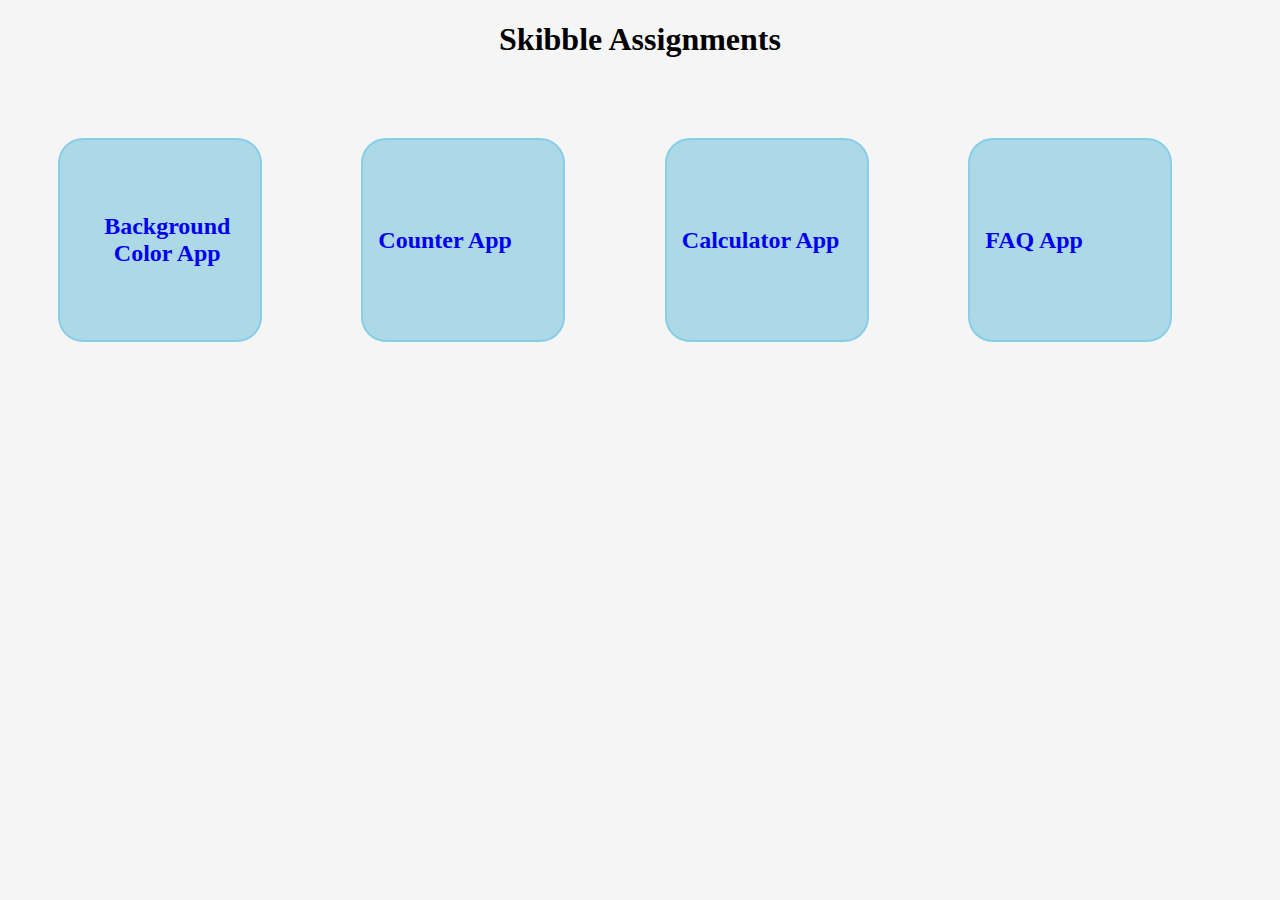
<file: index.html>
<!DOCTYPE html>
<html>

<head>
    <meta charset="utf-8">
    <meta http-equiv="X-UA-Compatible" content="IE=edge">
    <title>
        Skibble Assignments
    </title>
    <meta name="description" content="">
    <meta name="viewport" content="width=device-width, initial-scale=1">
    <link rel="stylesheet" href="index.css">
</head>

<body>
    <h1>Skibble Assignments</h1>
    <div class="main">
        <div class="one"><a href="./Exercise_01/index.html">
                <h2>Background Color App</h2>
        </div>
        </a>
        <div class="one"><a href="./Exercise_02/index.html">
                <h2>Counter App</h2>
        </div>
        </a>
        <div class="one"><a href="./Exercise_03/index.html">
                <h2>Calculator App</h2>
        </div>
        </a>
        <div class="one"><a href="./Exercise_04/index.html">
                <h2>FAQ App</h2>
        </div>
        </a>

        </a>
    </div>
</body>

</html>
</file>
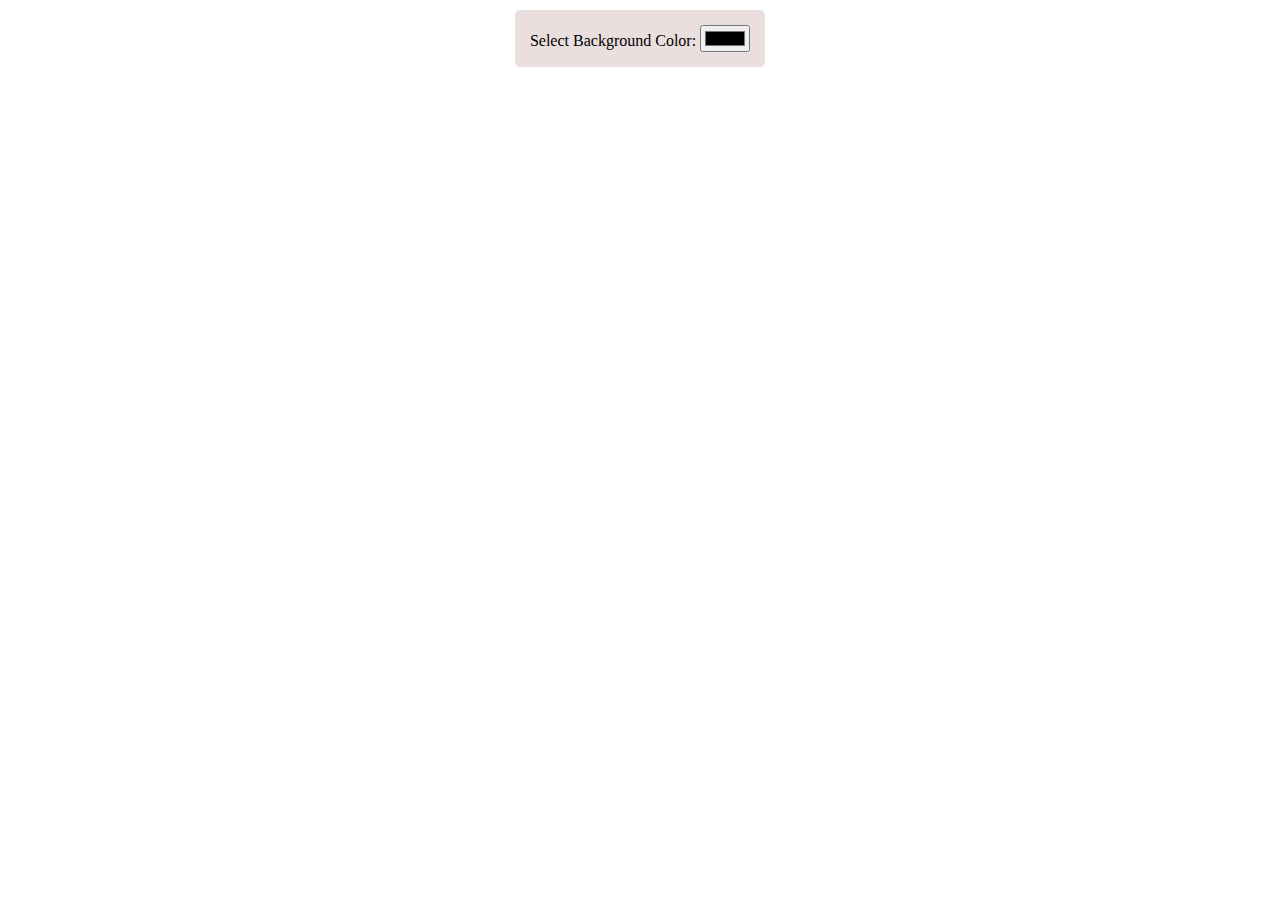
<file: Exercise_01/index.html>
<!DOCTYPE html>
<html lang="en">

<head>
    <meta charset="UTF-8">
    <meta http-equiv="X-UA-Compatible" content="IE=edge">
    <meta name="viewport" content="width=device-width, initial-scale=1.0">
    <title>backgroundcolor</title>
    <link rel="stylesheet" href="./index.css">
</head>

<body>
    <script src="main.js"></script>
    <div id="input-container">
        <label for="backgroundcolor">Select Background Color:</label>
        <input type="color" id="backgroundcolor" name="backgroundcolor" onchange="changeBackgroundColor(event)">
    </div>
</body>

</html>
</file>
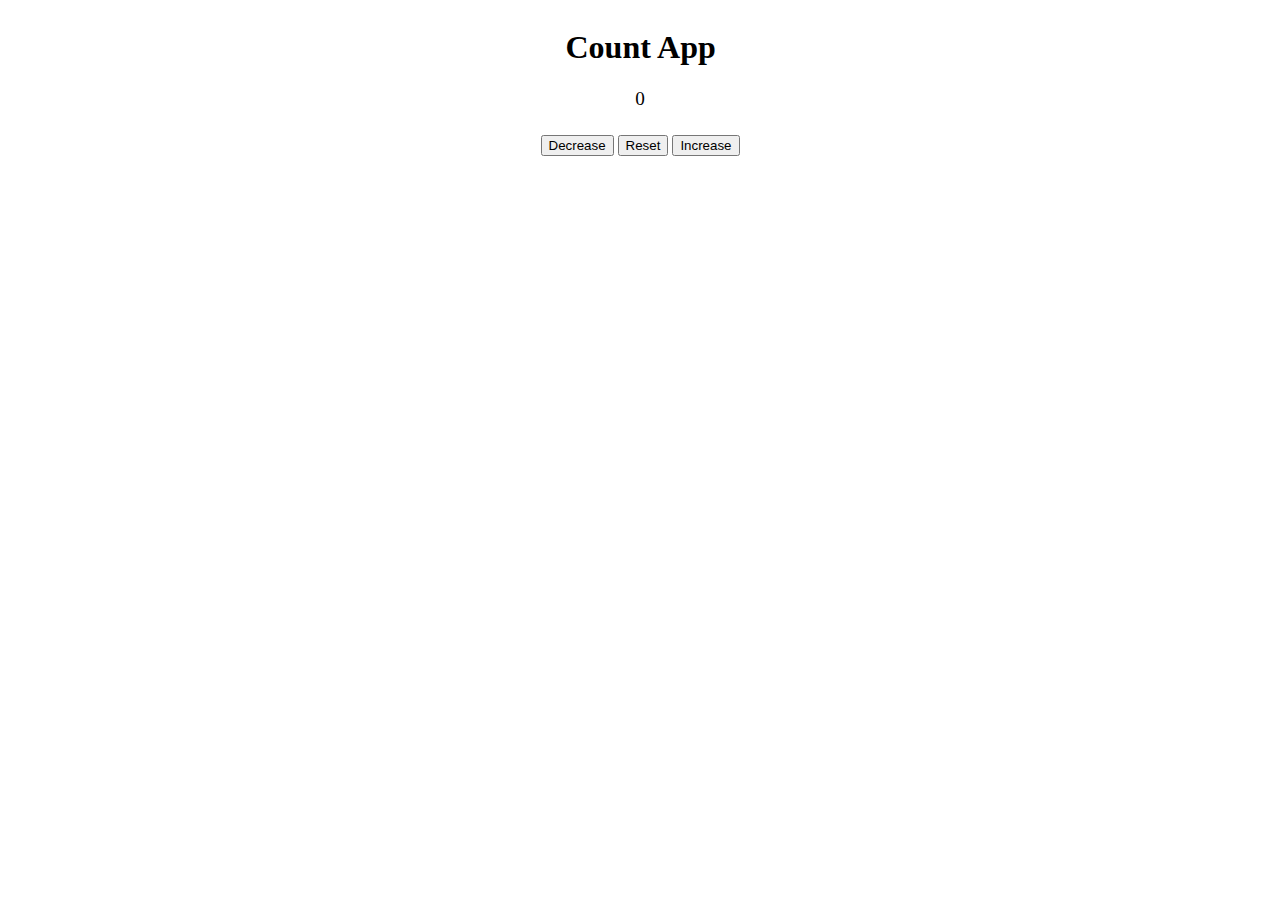
<file: Exercise_02/index.html>
<!DOCTYPE html>
<html lang="en">

<head>
  <meta charset="UTF-8">
  <meta http-equiv="X-UA-Compatible" content="IE=edge">
  <meta name="viewport" content="width=device-width, initial-scale=1.0">
  <title>Counter</title>
  <link rel="stylesheet" href="index.css">
</head>

<body>
  <div id="container">
    <h1>Count App</h1>
    <span id="counter">0</span>
    <div>
      <button id="decrease">Decrease</button>
      <button id="reset">Reset</button>
      <button id="increase">Increase</button>
    </div>
  </div>
  <script src="main.js"></script>
</body>

</html>
</file>
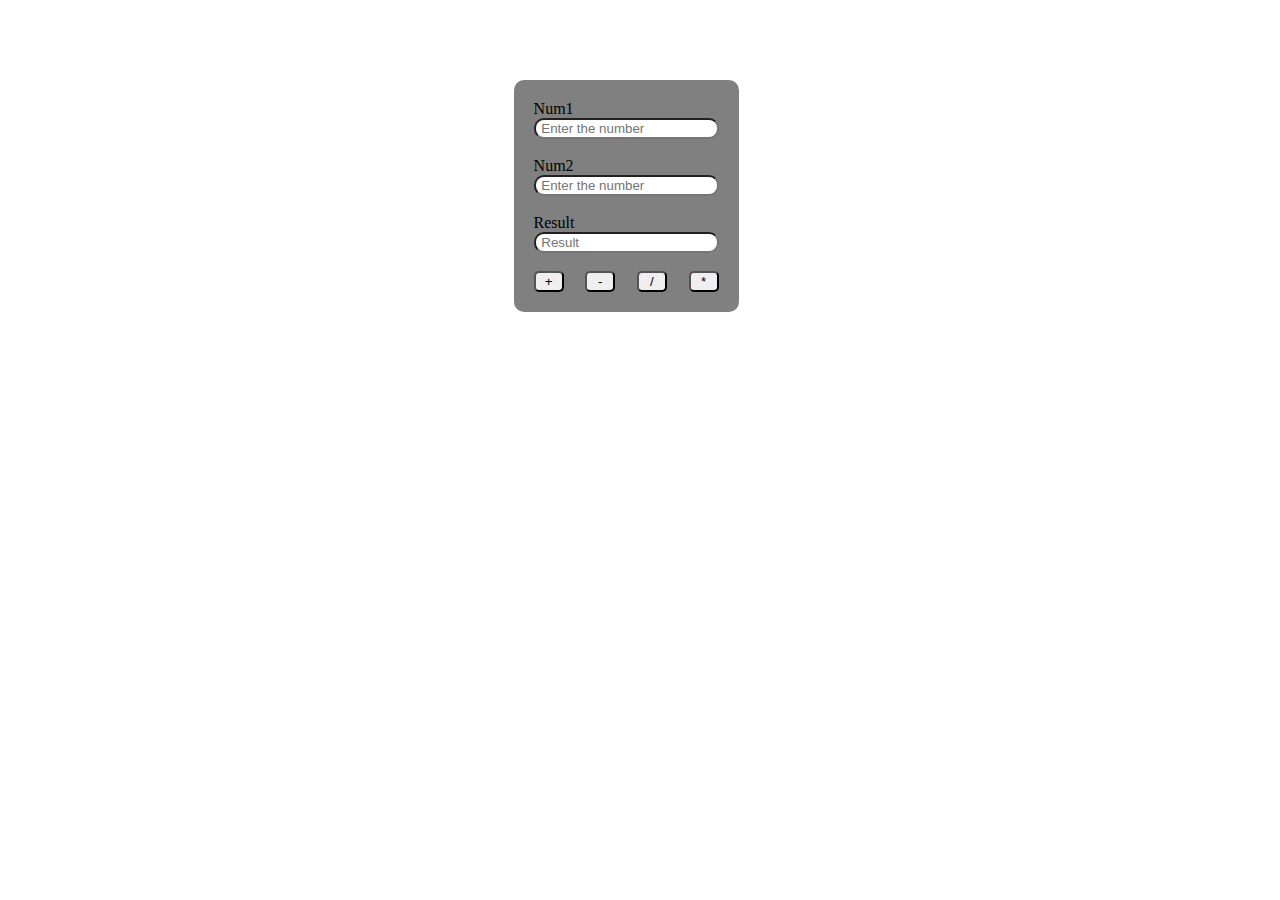
<file: Exercise_03/index.html>
<!DOCTYPE html>
<html lang="en">

<head>
    <meta charset="UTF-8" />
    <meta http-equiv="X-UA-Compatible" content="IE=edge" />
    <meta name="viewport" content="width=device-width, initial-scale=1.0" />
    <title>Document</title>
    <link rel="stylesheet" href="./index.css" />
</head>

<body>
    <form name="frmadd" class="container">
        Num1 <input type="text" id="txt1" placeholder=" Enter the number" name="txt1"/><br>
        Num2 <input type="text" id="txt2" placeholder=" Enter the number" name="txt2"/><br>
        Result <input type="text" id="txt3" placeholder=" Result" name="txt3" id="result" /><br>
        <div class="btn">
            <input type="button" id="btn" value="+" onclick="add()">
            <input type="button" id="btn" value="-" onclick="sub()">
            <input type="button" id="btn" value="/" onclick="division()">
            <input type="button" id="btn" value="*" onclick="multiply()">
        </div>
    </form>
    <script src="./main.js"></script>
</body>

</html>
</file>
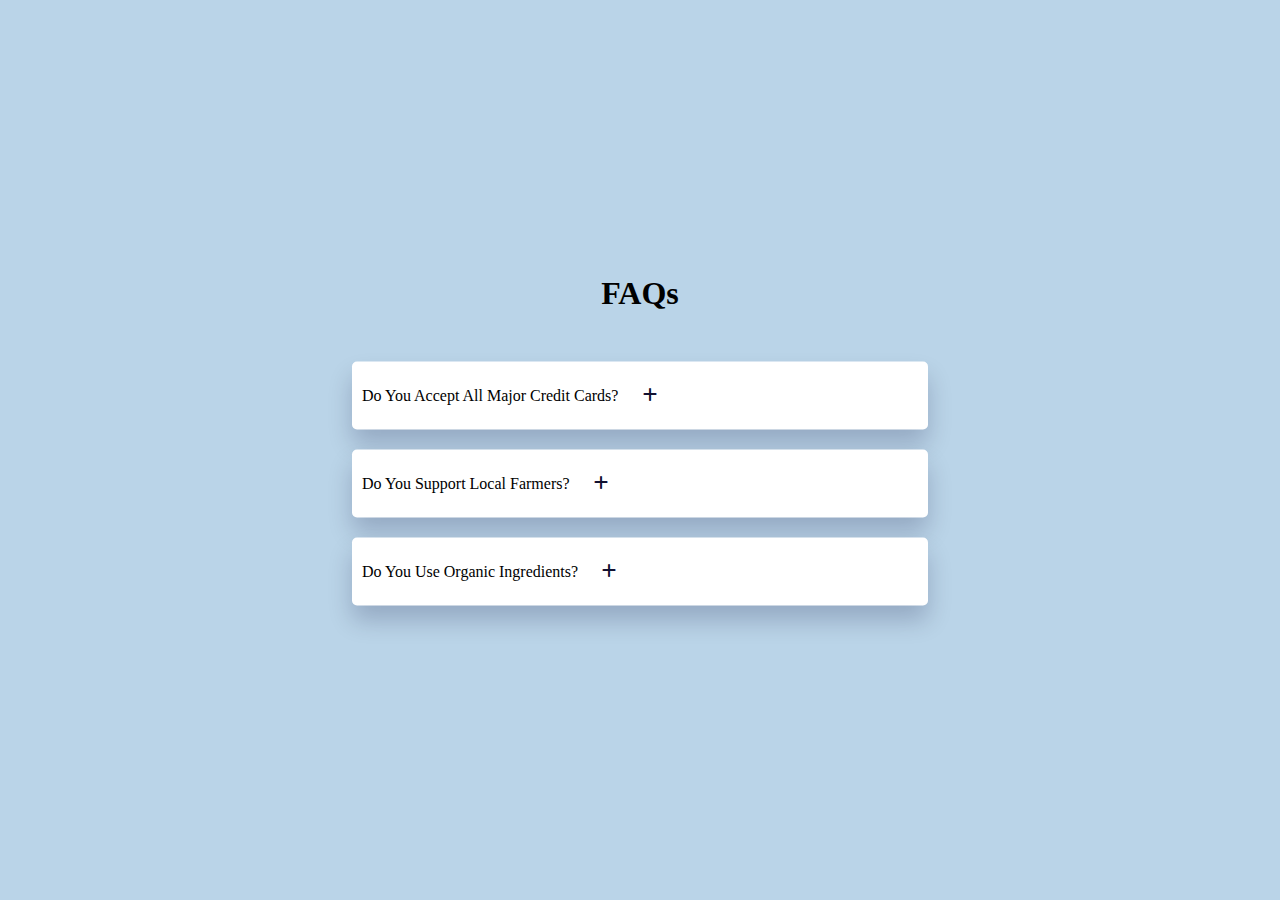
<file: Exercise_04/index.html>
<!DOCTYPE html>
<html lang="en">

<head>
    <meta charset="UTF-8">
    <meta http-equiv="X-UA-Compatible" content="IE=edge">
    <meta name="viewport" content="width=device-width, initial-scale=1.0">
    <title>Faq Accordation</title>
    <link rel="stylesheet" href="https://cdnjs.cloudflare.com/ajax/libs/font-awesome/6.4.0/css/all.min.css">
    <link rel="stylesheet" href="./index.css">
</head>

<body>
    <div class="container"><h1>
        FAQs
    </h1>
        <div class="wrapper">
            Do You Accept All Major Credit Cards?
            <button class="toggle">
                <i class="fas fa-plus icon "></i>
            </button>
            <div class="content">
                <p>
                    Lorem ipsum dolor sit amet consectetur adipisicing elit. Dignissimos quidem distinctio molestiae
                    repellat dolorem maxime expedita ea maiores vel consequatur quia dicta consequuntur harum, fugit
                    numquam. Accusantium consequatur velit tempore.
                </p>
            </div>
        </div>
        <div class="wrapper">
            Do You Support Local Farmers?
            <button class="toggle">
                <i class="fas fa-plus icon"></i>
            </button>
            <div class="content">
                <p>
                    Lorem ipsum dolor sit amet consectetur adipisicing elit. Dignissimos quidem distinctio molestiae
                    repellat dolorem maxime expedita ea maiores vel consequatur quia dicta consequuntur harum, fugit
                    numquam. Accusantium consequatur velit tempore.
                </p>
            </div>
        </div>
        <div class="wrapper">Do You Use Organic Ingredients?
            <button class="toggle">
                <i class="fas fa-plus icon"></i>
            </button>
            <div class="content">
                <p>
                    Lorem ipsum dolor sit amet consectetur adipisicing elit. Dignissimos quidem distinctio molestiae
                    repellat dolorem maxime expedita ea maiores vel consequatur quia dicta consequuntur harum, fugit
                    numquam. Accusantium consequatur velit tempore.
                </p>
            </div>
        </div>
    </div>
    <script src="./script.js"></script>
</body>

</html>
</file>
<file: index.css>
body {
  background-color: whitesmoke;
  text-align: center;
  font-family: Georgia, 'Times New Roman', Times, serif;
}
.main {
  margin-top: 80px;
  display: flex;
  justify-content: space-evenly;
  flex-wrap: wrap;
}

a{
  text-decoration: none;
}


.one{
  display: flex;
  align-items: center;
  text-align: center;
  width: 200px;
  height: 200px;
  background-color: lightblue;
  border: 2px solid skyblue;
  border-radius: 25px;
}

.one:hover{
  background-color: aqua;
  border: 4px solid skyblue;
  border-radius: 100%;
  scale: 1.2;
  transition: 2s;
}
h2{
  text-align: center;
  margin-left: 15px;
}
</file>
<file: Exercise_01/index.css>
body {
  display: flex;
  justify-content: center;
  align-items: center;
}
#input-container {
  border: 2px solid white;
  padding: 15px;
  background-color: rgb(234, 222, 222);
  border-radius: 7px;
}
#backgroundcolor {
  cursor: pointer;
}
</file>
<file: Exercise_02/index.css>
body {
  display: flex;
  justify-content: center;
}
#container {
  display: flex;
  flex-direction: column;
  width: fit-content;
  justify-content: center;
}
#counter{
  text-align: center;
  font-size: larger;
  padding-bottom: 25px;
}
h1{
  margin-left: 25px;
}
</file>
<file: Exercise_03/index.css>
body{
  background-color: white;
}
.container {
  background-color: grey;
  margin-top: 80px;
  margin-left: 40%;
  width: fit-content;
  padding: 20px;
  display: flex;
  flex-direction: column;
  justify-content: center;
  border-radius: 10px;
}
#txt1,#txt2,#txt3{
  border-radius: 10px;
}
#btn {
  cursor: pointer;
  border-radius: 5px;
  width: 30px;
}
.btn{
  display: flex;
  justify-content: space-between;
}
</file>
<file: Exercise_04/index.css>
*,
*:before,
*:after {
  padding: 0;
  margin: 0;
  box-sizing: border-box;
}
h1{
  text-align: center;
  padding-bottom: 50px;
}
body {
  background-color: #bad4e8;
}
.container {
  width: 45%;
  min-width: 500px;
  /* border: 2px solid white; */
  position: absolute;
  transform: translate(-50%, -50%);
  top: 50%;
  left: 50%;
}
.wrapper {
  background-color: #ffffff;
  margin-bottom: 20px;
  padding: 10px;
  border-radius: 5px;
  box-shadow: 0px 15px 25px rgba(0, 0, 50, 0.2);
}
.toggle,
.content {
  font-family: "Poppins", sans-serif;
}
.toggle {
  cursor: pointer;
  width: 10%;
  background-color: transparent;
  font-size: 16px;
  color: #111130;
  font-weight: 500;
  border: none;
  outline: pointer;
  padding: 15px 0;
}
.content {
  position: relative;
  font-size: large;
  text-align: justify;
  line-height: 30px;
  height: 0;
  overflow: hidden;
  transition: all ls;
}
</file>
